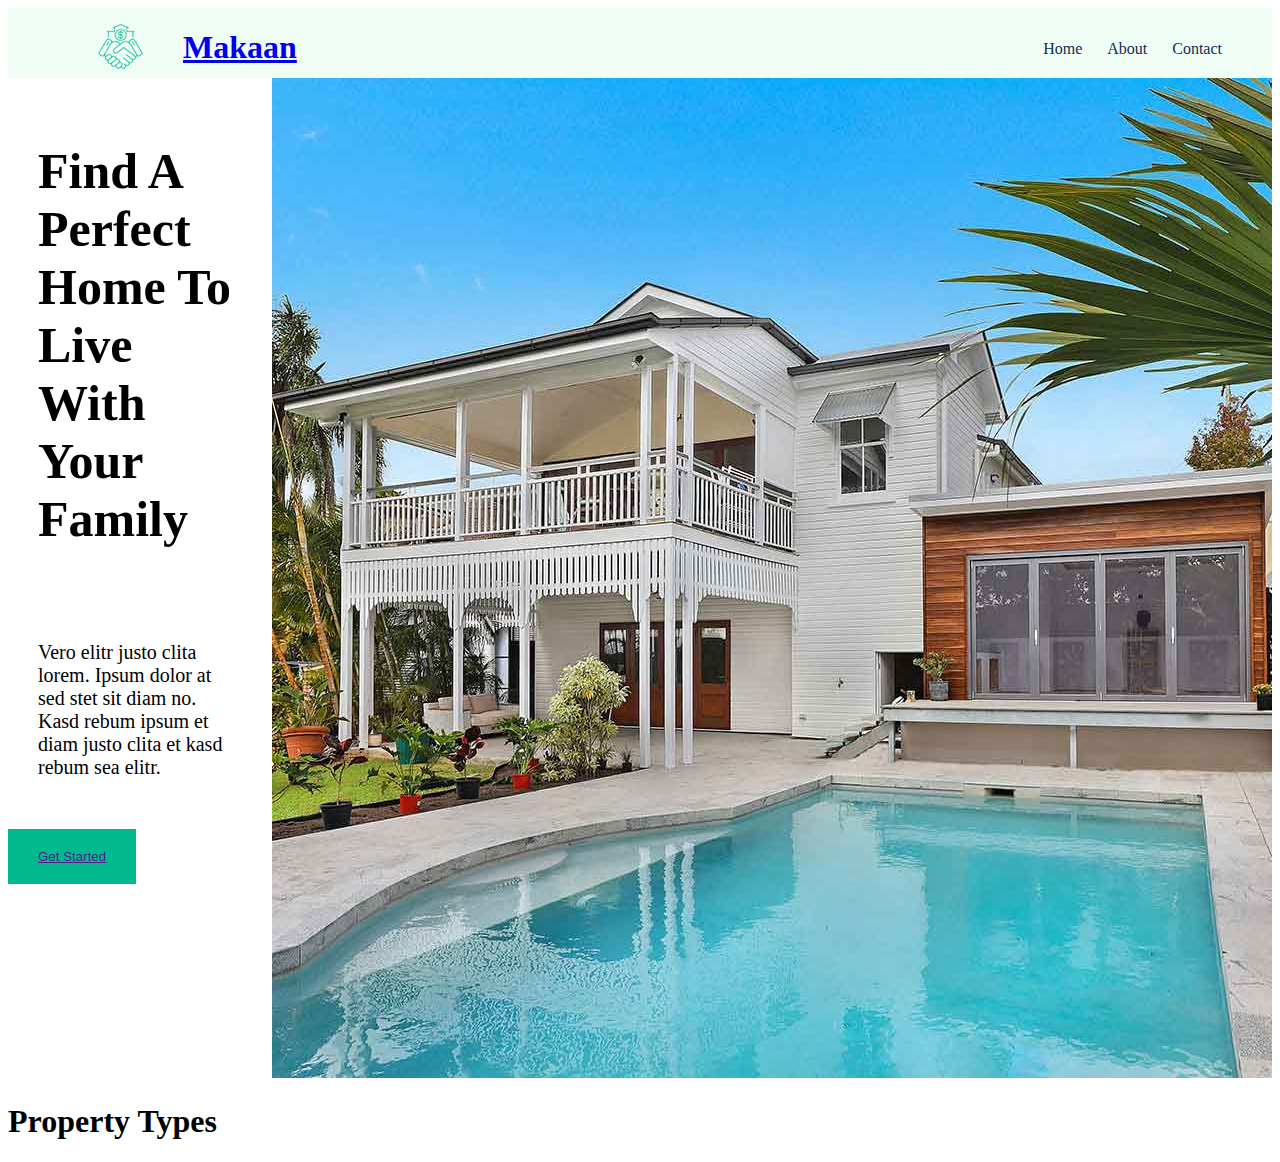
<file: aula0409/avaliacao TADS 23/index.html>
<!DOCTYPE html>
<html lang="en">
<head>
    <meta charset="UTF-8">
    <meta http-equiv="X-UA-Compatible" content="IE=edge">
    <meta name="viewport" content="width=device-width, initial-scale=1.0">
    <title>Makaan - Real Estate HTML Template</title>
    <link rel="stylesheet" href="./css/style.css"/>
</head>
<body>
    <nav>
        <header class="container-header">
            <a href="index.html">
            <div class="header-logo">
              <figure>
                <img src="./img/icon-logo.png" alt="Logo da empresa" />
              </figure>
              <h1>Makaan</h1>
            </div>
            </a>
      
            <nav class="header-menu">
              <ul>
                <li><a href="index.html" class="nav-link-active">Home</a></li>
                <li><a href="about.html" class="nav-link">About</a></li>
                <li><a href="contact.html" class="nav-link">Contact</a></li>
              </ul>
            </nav>
          </header>
    </nav>

    <main>
        <div class="col-1">
            <h1 class="main-title">
                Find A <span class="text-primary">Perfect Home</span> To Live With
                Your Family
              </h1>
              <p class="animated fadeIn mb-4 pb-2">
                Vero elitr justo clita lorem. Ipsum dolor at sed stet sit diam no.
                Kasd rebum ipsum et diam justo clita et kasd rebum sea elitr.
              </p>
              <button>
              <a href="" class="get-started"
                >Get Started</a>
            </button>
        </div>
        <div class="col-2">
            <img src="./img/main-img.jpg" alt="">
        </div>
    </main>

    <section class="section-one">
        <div class="text-one">
            <h1>Property Types</h1>
        </div>
    </section>
</body>
</html>
</file>
<file: aula0409/avaliacao TADS 23/css/style.css>
:root {
  --primary: #00b98e;
  --secondary: #effdf5;
  --light: #effdf5;
  --dark: #0e2e50;
}
 /*Fonte: Heebo*/

 .container-header {
  background-color: var(--light);

  display: flex;
  justify-content: space-between;
  align-items: center;
  flex-wrap: wrap;

  padding: 0px 50px;
  height: 70px;
}

.header-logo {
  display: flex;
}

.header-menu ul {
  display: flex;
  list-style: none;
  gap: 25px;
}

.header-menu ul li a {
  text-decoration: none;
  color: var(--dark);
}
.nav-link-active{
  color: var(--primary);
}

.header-menu ul li a:hover {
  color: var(--primary);
}

main {
  display: flex;
  border-color: var(--secondary);
}

main col-1{
  width: 50%;
  align-items: center;
}

main col-2{
  width: 50%;
}

.col-1 h1{
  padding: 30px;
  font-size: 50px;
}

.col-1 p{
  padding: 30px;
  font-size: 20px;
}

.col-1 button{
  padding: 20px 30px;
  background-color: var(--primary);
  color: var(--secondary);
  border: none;
}
</file>
